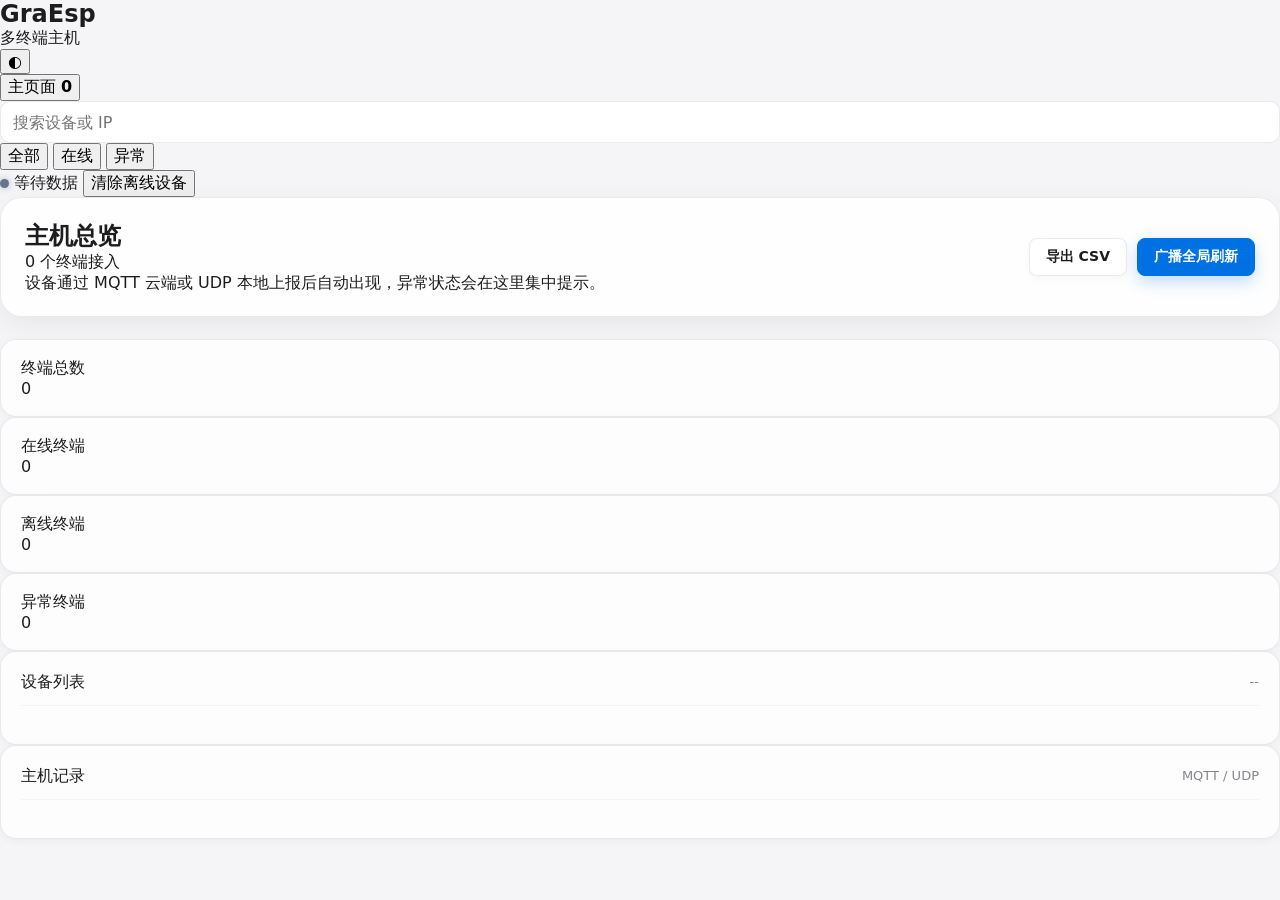
<file: desktop-app/web/index.html>
﻿<!doctype html>
<html lang="zh-CN">
<head>
  <meta charset="utf-8">
  <meta name="viewport" content="width=device-width,initial-scale=1">
  <title>GraEsp 主机控制台</title>
  <link rel="stylesheet" href="/style.css">
</head>
<body>
  <div id="toastHost" class="toast-host" aria-live="polite" aria-atomic="false"></div>
  <div class="shell">
    <aside class="sidebar">
      <div class="brand">
        <div class="brand-text">
          <h1>GraEsp</h1>
          <div class="host">多终端主机</div>
        </div>
        <button id="themeToggle" class="btn-theme" title="切换主题" aria-label="切换主题">◐</button>
      </div>

      <button id="homeNav" class="home-nav active" type="button">
        <span>主页面</span>
        <strong id="homeNavCount">0</strong>
      </button>

      <div class="sidebar-tools">
        <input id="deviceSearch" class="search-input" type="search" placeholder="搜索设备或 IP">
        <div class="filter-row" aria-label="设备筛选">
          <button id="filterAll" class="filter-chip active" type="button">全部</button>
          <button id="filterOnline" class="filter-chip" type="button">在线</button>
          <button id="filterAlert" class="filter-chip" type="button">异常</button>
        </div>
      </div>

      <div class="sidebar-status">
        <span class="badge">
          <span id="hostDot" class="dot"></span>
          <span id="hostState">等待数据</span>
        </span>
        <button id="clearOffline" class="link-btn" type="button">清除离线设备</button>
      </div>

      <div id="deviceList" class="device-list"></div>
    </aside>

    <main class="content">
      <div id="home">
        <section class="topbar">
          <div class="title">
            <h2>主机总览</h2>
            <p id="homeMeta">0 个终端接入</p>
            <p class="title-subtle">设备通过 MQTT 云端或 UDP 本地上报后自动出现，异常状态会在这里集中提示。</p>
          </div>
          <div class="actions">
            <a class="btn" href="/api/export.csv">导出 CSV</a>
            <button id="cmdBroadcast" class="btn primary">广播全局刷新</button>
          </div>
        </section>


        <section class="grid">
          <div class="metric">
            <div class="metric-label">终端总数</div>
            <div id="totalDevices" class="metric-value">0</div>
          </div>
          <div class="metric">
            <div class="metric-label">在线终端</div>
            <div id="onlineDevices" class="metric-value">0</div>
          </div>
          <div class="metric">
            <div class="metric-label">离线终端</div>
            <div id="offlineDevices" class="metric-value">0</div>
          </div>
          <div class="metric">
            <div class="metric-label">异常终端</div>
            <div id="alertDevices" class="metric-value">0</div>
          </div>
        </section>

        <section class="home-layout">
          <div class="panel">
            <div class="panel-head">
              <div class="panel-title">设备列表</div>
              <span id="homeListHint" class="muted">--</span>
            </div>
            <div id="homeDeviceGrid" class="home-device-grid"></div>
          </div>

          <div class="panel">
            <div class="panel-head">
              <div class="panel-title">主机记录</div>
              <span class="muted code-font">MQTT / UDP</span>
            </div>
            <div id="homeEventLog" class="log"></div>
          </div>
        </section>
      </div>

      <div id="dashboard" hidden>
        <section class="topbar">
          <div class="title">
            <h2 id="deviceTitle">--</h2>
            <p id="deviceMeta">--</p>
          </div>
          <div class="actions">
            <button id="backHome" class="btn">返回主页面</button>
            <button id="cmdSelfTest" class="btn">系统自检</button>
            <button id="cmdResetStats" class="btn">清除统计</button>
            <button id="renameSelected" class="btn">备注设备</button>
            <button id="deleteSelected" class="btn danger">删除设备</button>
          </div>
        </section>

        <section id="stateBanner" class="state-banner normal">
          <div>
            <span class="eyebrow">报警状态机</span>
            <strong id="stateBannerTitle">正常监测</strong>
            <p id="stateBannerReason">等待设备数据。</p>
          </div>
          <span id="linkBadge" class="state-pill offline">链路未知</span>
        </section>

        <section class="grid">
          <div class="metric card-state-border">
            <div class="metric-label">当前运行状态</div>
            <div id="state" class="metric-value">--</div>
          </div>
          <div class="metric">
            <div class="metric-label">估计电流</div>
            <div class="metric-value">
              <span id="current">--</span><span class="metric-unit">A</span>
            </div>
          </div>
          <div class="metric">
            <div class="metric-label">过载概率</div>
            <div class="metric-value">
              <span id="prob">--</span><span class="metric-unit">%</span>
            </div>
          </div>
          <div class="metric">
            <div class="metric-label">终端电量</div>
            <div class="metric-value">
              <span id="battery">--</span><span class="metric-unit">%</span>
            </div>
          </div>
        </section>

        <section class="layout">
          <div class="panel chart-panel">
            <div class="panel-head">
              <div class="panel-title">实时趋势曲线</div>
              <div class="seg">
                <button id="seriesThermal" class="active">热特征</button>
                <button id="seriesModel">模型量</button>
              </div>
            </div>
            <div class="canvas-container">
              <canvas id="chart" width="1200" height="360"></canvas>
            </div>
          </div>

          <div class="panel detail-panel">
            <div class="panel-head">
              <div class="panel-title">测温明细</div>
              <span id="onlineBadge" class="state-pill">--</span>
            </div>
            <div class="detail-grid">
              <div class="kv"><span>NTC1 探头</span><strong id="ntc1">--</strong></div>
              <div class="kv"><span>NTC2 探头</span><strong id="ntc2">--</strong></div>
              <div class="kv"><span>环境温度</span><strong id="ambient">--</strong></div>
              <div class="kv"><span>当前温升</span><strong id="rise">--</strong></div>
              <div class="kv"><span>升温速率</span><strong id="rate">--</strong></div>
              <div class="kv"><span>点位温差</span><strong id="diff">--</strong></div>
              <div class="kv"><span>内部自检</span><strong id="selfTest">--</strong></div>
              <div class="kv fault-kv"><span>自检故障项</span><strong id="faultMask">--</strong></div>
              <div class="kv"><span>历史最高温升</span><strong id="maxRise" class="highlight-val">--</strong></div>
              <div class="kv"><span>历史最高电流</span><strong id="maxCurrent" class="highlight-val">--</strong></div>
              <div class="kv"><span>温升偏高次数</span><strong id="tempHighCount">--</strong></div>
              <div class="kv"><span>预警次数</span><strong id="warningCount">--</strong></div>
              <div class="kv"><span>过载次数</span><strong id="alarmCount">--</strong></div>
              <div class="kv"><span>故障次数</span><strong id="faultCount">--</strong></div>
            </div>
          </div>
        </section>

        <section class="panel log-panel">
          <div class="panel-head">
            <div>
              <div class="panel-title">当前设备网络</div>
              <p class="panel-subtitle">让当前在线设备扫描周围 WiFi，选择目标网络后再下发密码。</p>
            </div>
            <span id="deviceProvisionStatus" class="state-pill offline">未提交</span>
          </div>
          <div class="provision-grid device-provision-grid">
            <label class="field">
              <span>目标 WiFi 名称</span>
              <input id="deviceProvisionSsid" placeholder="例如 TT24" maxlength="32" autocomplete="off">
            </label>
            <label class="field">
              <span>目标 WiFi 密码</span>
              <input id="deviceProvisionPassword" type="password" placeholder="留空表示开放网络" maxlength="63" autocomplete="current-password">
            </label>
            <div class="provision-actions">
              <button id="deviceScanWifi" class="btn" type="button">扫描附近 WiFi</button>
              <button id="deviceOnlineProvision" class="btn primary" type="button">连接此 WiFi</button>
              <button id="deviceClearWifi" class="btn danger" type="button">清除当前设备 WiFi</button>
            </div>
          </div>
          <div id="deviceWifiList" class="wifi-list"></div>
        </section>

        <section class="panel log-panel">
          <div class="panel-head">
            <div class="panel-title">设备记录</div>
            <span class="muted code-font">MQTT / UDP telemetry log</span>
          </div>
          <div id="eventLog" class="log"></div>
        </section>
      </div>
    </main>
  </div>
  <script src="/app.js"></script>
</body>
</html>
</file>
<file: style.css>
:root {
  color-scheme: light;
  --bg: #f5f5f7;
  --panel: rgba(255, 255, 255, 0.78);
  --panel-solid: #ffffff;
  --line: rgba(0, 0, 0, 0.08);
  --line-light: rgba(0, 0, 0, 0.04);
  --text: #1d1d1f;
  --muted: #86868b;
  --soft: #e8e8ed;
  --card-bg: rgba(0, 0, 0, 0.025);
  --blue: #0071e3;
  --green: #24b253;
  --yellow: #ca8a04;
  --orange: #ea580c;
  --red: #d9383a;
  --purple: #8b5cf6;
  --shadow-sm: 0 2px 8px rgba(0, 0, 0, 0.04);
  --shadow-md: 0 8px 28px rgba(0, 0, 0, 0.06);
  --chart-grid: rgba(0, 0, 0, 0.06);
  --chart-text: #86868b;
  font-family: system-ui, -apple-system, BlinkMacSystemFont, "Segoe UI", Roboto, sans-serif;
  -webkit-font-smoothing: antialiased;
}

* { box-sizing: border-box; }

[hidden] { display: none !important; }

body {
  margin: 0;
  min-height: 100vh;
  background: var(--bg);
  color: var(--text);
  overflow-x: hidden;
}

button, input { font: inherit; }
h1, h2, p { margin: 0; }

.login-view {
  min-height: 100vh;
  display: grid;
  place-items: center;
  padding: 24px;
  background:
    radial-gradient(circle at 18% 16%, rgba(0, 113, 227, 0.10), transparent 28%),
    radial-gradient(circle at 78% 24%, rgba(36, 178, 83, 0.08), transparent 28%),
    var(--bg);
}

.login-card {
  width: min(420px, 100%);
  background: rgba(255, 255, 255, 0.86);
  border: 1px solid rgba(255, 255, 255, 0.72);
  border-radius: 18px;
  box-shadow: 0 24px 70px rgba(0, 0, 0, 0.10);
  backdrop-filter: blur(22px);
  -webkit-backdrop-filter: blur(22px);
  padding: 30px;
}

.login-card h1 {
  margin-top: 2px;
  font-size: 30px;
  font-weight: 800;
  letter-spacing: 0;
}

.login-card label {
  display: block;
  margin-top: 16px;
}

.remember-row {
  display: flex !important;
  align-items: center;
  gap: 8px;
  color: var(--muted);
  font-size: 13px;
}

.remember-row input {
  width: 16px;
  min-height: 16px;
  padding: 0;
}

.remember-row span { margin: 0; }
.login-submit { width: 100%; margin-top: 18px; }

.login-error {
  min-height: 18px;
  margin-top: 12px;
  color: var(--red);
  font-size: 13px;
}

.app-shell {
  width: min(1360px, calc(100% - 48px));
  margin: 0 auto;
  padding: 28px 0 42px;
}

.topbar {
  display: flex;
  align-items: center;
  justify-content: space-between;
  gap: 20px;
  margin-bottom: 22px;
  padding: 22px 24px;
  border: 1px solid var(--line);
  border-radius: 22px;
  background: rgba(255, 255, 255, 0.86);
  box-shadow: var(--shadow-md);
  backdrop-filter: blur(20px);
  -webkit-backdrop-filter: blur(20px);
}

.topbar h1 {
  margin: 2px 0 6px;
  font-size: clamp(28px, 4vw, 40px);
  font-weight: 850;
  letter-spacing: 0;
}

.eyebrow {
  color: var(--blue);
  font-size: 12px;
  font-weight: 800;
  letter-spacing: 0;
}

.muted,
.panel-head p,
.compact p {
  color: var(--muted);
  font-size: 13px;
  line-height: 1.55;
}

.status-card {
  min-width: 188px;
  padding: 13px 15px;
  display: grid;
  gap: 4px;
  border: 1px solid var(--line);
  border-radius: 16px;
  background: var(--card-bg);
}

.status-card strong { font-size: 16px; }
.status-card small { color: var(--muted); }

.link-action {
  width: fit-content;
  border: 0;
  background: transparent;
  color: var(--blue);
  padding: 0;
  margin-top: 4px;
  text-align: left;
  cursor: pointer;
  font-size: 12px;
  font-weight: 700;
}

.dot {
  width: 9px;
  height: 9px;
  border-radius: 50%;
  background: #64748b;
  display: inline-block;
  box-shadow: 0 0 6px rgba(100, 116, 139, 0.5);
}

.dot.online {
  background: var(--green);
  box-shadow: 0 0 10px rgba(36, 178, 83, 0.45);
}

.dot.error {
  background: var(--red);
  box-shadow: 0 0 10px rgba(217, 56, 58, 0.38);
}

.panel,
.metric,
.state-banner {
  border: 1px solid var(--line);
  border-radius: 16px;
  background: var(--panel);
  box-shadow: var(--shadow-sm);
  backdrop-filter: blur(18px);
  -webkit-backdrop-filter: blur(18px);
}

.panel { padding: 20px; }

.panel-head {
  display: flex;
  align-items: center;
  justify-content: space-between;
  gap: 16px;
  margin-bottom: 18px;
  padding-bottom: 12px;
  border-bottom: 1px solid var(--line-light);
}

.panel-head.compact {
  margin-bottom: 14px;
}

.panel-head h2 {
  font-size: 17px;
  font-weight: 760;
  letter-spacing: 0;
}

.actions,
.command-row {
  display: flex;
  gap: 10px;
  flex-wrap: wrap;
  justify-content: flex-end;
}

.actions.left {
  justify-content: flex-start;
  margin-top: 10px;
}

.btn,
.icon-btn {
  min-height: 38px;
  border: 1px solid var(--line);
  border-radius: 8px;
  padding: 0 16px;
  background: var(--panel-solid);
  color: var(--text);
  cursor: pointer;
  box-shadow: var(--shadow-sm);
  text-decoration: none;
  display: inline-flex;
  align-items: center;
  justify-content: center;
  font-size: 14px;
  font-weight: 650;
  transition: background 0.2s ease, border-color 0.2s ease, box-shadow 0.2s ease, transform 0.2s ease;
}

.btn:hover:not(:disabled),
.icon-btn:hover:not(:disabled) {
  transform: translateY(-1px);
  background: var(--soft);
  border-color: rgba(0, 113, 227, 0.26);
}

.btn.primary {
  background: var(--blue);
  color: #ffffff;
  border-color: var(--blue);
  box-shadow: 0 6px 16px rgba(0, 113, 227, 0.24);
}

.btn.primary:hover:not(:disabled) {
  background: #005bb5;
  border-color: #005bb5;
}

.btn.danger {
  color: var(--red);
}

.btn.danger:hover:not(:disabled) {
  background: rgba(217, 56, 58, 0.08);
  border-color: rgba(217, 56, 58, 0.28);
}

.btn:disabled {
  opacity: 0.42;
  cursor: not-allowed;
}

.form-grid {
  display: grid;
  grid-template-columns: repeat(2, minmax(0, 1fr));
  gap: 12px;
}

label span {
  display: block;
  color: var(--muted);
  font-size: 12px;
  font-weight: 700;
  margin-bottom: 7px;
}

input {
  width: 100%;
  min-height: 42px;
  border: 1px solid var(--line);
  border-radius: 10px;
  padding: 0 12px;
  background: var(--panel-solid);
  color: var(--text);
  outline: none;
  box-shadow: inset 0 1px 0 rgba(255, 255, 255, 0.78);
}

input:focus {
  border-color: rgba(0, 113, 227, 0.45);
  box-shadow: 0 0 0 3px rgba(0, 113, 227, 0.08);
}

.metric-grid {
  display: grid;
  grid-template-columns: repeat(4, minmax(0, 1fr));
  gap: 16px;
}

.overview-grid {
  margin-bottom: 18px;
}

.metric {
  padding: 18px 20px;
}

.metric span {
  color: var(--muted);
  font-size: 13px;
  font-weight: 700;
}

.metric strong {
  display: block;
  margin-top: 10px;
  font-size: 30px;
  line-height: 1;
  font-weight: 820;
  letter-spacing: 0;
}

.metric b {
  font-weight: 820;
}

.settings-panel,
.provision-guide,
.command-panel,
.log-panel {
  margin-top: 16px;
}

.provision-steps {
  display: grid;
  grid-template-columns: repeat(3, minmax(0, 1fr));
  gap: 12px;
}

.provision-steps div {
  border: 1px solid var(--line);
  border-radius: 12px;
  padding: 14px;
  background: var(--card-bg);
}

.provision-steps span {
  width: 26px;
  height: 26px;
  border-radius: 999px;
  display: inline-grid;
  place-items: center;
  background: rgba(0, 113, 227, 0.10);
  color: var(--blue);
  font-size: 12px;
  font-weight: 800;
  margin-bottom: 10px;
}

.provision-steps strong {
  display: block;
  font-size: 14px;
  margin-bottom: 5px;
}

.provision-steps p {
  color: var(--muted);
  font-size: 12px;
  line-height: 1.5;
  overflow-wrap: anywhere;
}

.home-grid {
  display: grid;
  grid-template-columns: minmax(0, 1.35fr) minmax(320px, 0.75fr);
  gap: 16px;
  margin-top: 16px;
}

.home-device-grid {
  display: grid;
  grid-template-columns: repeat(2, minmax(0, 1fr));
  gap: 12px;
}

.home-device {
  border: 1px solid var(--line);
  border-radius: 12px;
  padding: 14px;
  background: var(--card-bg);
  cursor: pointer;
  display: grid;
  gap: 12px;
  color: var(--text);
  transition: background 0.2s ease, border-color 0.2s ease, box-shadow 0.2s ease, transform 0.2s ease;
}

.home-device:hover {
  transform: translateY(-1px);
  background: rgba(0, 113, 227, 0.045);
  border-color: rgba(0, 113, 227, 0.25);
  box-shadow: var(--shadow-sm);
}

.home-device.active {
  background: rgba(0, 113, 227, 0.06);
  border-color: rgba(0, 113, 227, 0.34);
  box-shadow: var(--shadow-sm);
}

.home-device.offline { opacity: 0.62; }

.home-device.alerting {
  border-color: rgba(217, 56, 58, 0.35);
  background: rgba(217, 56, 58, 0.05);
}

.home-device-head {
  display: flex;
  align-items: center;
  justify-content: space-between;
  gap: 10px;
}

.home-device-head strong {
  min-width: 0;
  overflow-wrap: anywhere;
  font-size: 15px;
}

.home-device-meta {
  color: var(--muted);
  font-size: 12px;
  overflow-wrap: anywhere;
}

.home-device-values {
  display: grid;
  grid-template-columns: repeat(3, minmax(0, 1fr));
  gap: 8px;
}

.home-device-values div {
  border: 1px solid var(--line-light);
  border-radius: 8px;
  padding: 8px;
  background: var(--panel-solid);
}

.home-device-values span,
.home-device-values strong {
  display: block;
}

.home-device-values span {
  color: var(--muted);
  font-size: 11px;
}

.home-device-values strong {
  margin-top: 3px;
  font-size: 13px;
  overflow-wrap: anywhere;
}

.home-empty {
  grid-column: 1 / -1;
  min-height: 170px;
  display: grid;
  place-items: center;
  border: 1px dashed var(--line);
  border-radius: 12px;
  color: var(--muted);
  text-align: center;
  padding: 24px;
  background: var(--card-bg);
}

.detail-top {
  display: flex;
  align-items: center;
  gap: 14px;
  margin-bottom: 16px;
  padding: 18px 20px;
  border: 1px solid var(--line);
  border-radius: 18px;
  background: rgba(255, 255, 255, 0.86);
  box-shadow: var(--shadow-sm);
}

.detail-top h2 {
  font-size: 24px;
  font-weight: 820;
}

.detail-grid {
  display: grid;
  grid-template-columns: minmax(0, 1.4fr) minmax(320px, 0.7fr);
  gap: 16px;
  margin-top: 16px;
}

.state-banner {
  padding: 18px 20px;
  display: flex;
  justify-content: space-between;
  gap: 18px;
  align-items: center;
  margin-bottom: 16px;
}

.state-banner strong {
  display: block;
  font-size: 23px;
  margin: 4px 0 5px;
}

.state-banner.normal { border-color: rgba(36, 178, 83, 0.28); }
.state-banner.warning,
.state-banner.temp_high { border-color: rgba(202, 138, 4, 0.32); }
.state-banner.overload,
.state-banner.fault { border-color: rgba(217, 56, 58, 0.36); }

.pill {
  display: inline-flex;
  align-items: center;
  border-radius: 6px;
  padding: 5px 10px;
  font-size: 12px;
  font-weight: 700;
  white-space: nowrap;
  background: var(--soft);
  color: var(--muted);
}

.pill.online {
  background: rgba(36, 178, 83, 0.14);
  color: var(--green);
}

.pill.stale {
  background: rgba(202, 138, 4, 0.14);
  color: var(--yellow);
}

.pill.offline {
  background: rgba(217, 56, 58, 0.12);
  color: var(--red);
}

.seg {
  display: inline-flex;
  align-items: center;
  gap: 3px;
  padding: 3px;
  border: 1px solid var(--line);
  border-radius: 8px;
  background: var(--soft);
}

.seg button {
  border: 0;
  background: transparent;
  color: var(--muted);
  border-radius: 6px;
  min-height: 30px;
  padding: 0 12px;
  cursor: pointer;
  font-size: 12px;
  font-weight: 700;
}

.seg button.active {
  background: var(--panel-solid);
  color: var(--text);
  box-shadow: var(--shadow-sm);
}

.chart-panel {
  min-height: 430px;
}

.chart-legend {
  display: flex;
  flex-wrap: wrap;
  gap: 10px 16px;
  margin: -4px 0 10px;
  color: var(--muted);
  font-size: 12px;
}

.chart-legend span {
  display: inline-flex;
  align-items: center;
  gap: 6px;
}

.chart-legend i {
  width: 9px;
  height: 9px;
  border-radius: 999px;
  display: inline-block;
}

.canvas-container {
  width: 100%;
  position: relative;
}

canvas {
  width: 100% !important;
  height: 320px !important;
  display: block;
}

.kv-grid {
  display: grid;
  grid-template-columns: repeat(3, minmax(0, 1fr));
  gap: 10px;
}

.kv-grid > div {
  border: 1px solid var(--line-light);
  border-radius: 10px;
  padding: 12px;
  background: var(--card-bg);
}

.kv-grid span {
  color: var(--muted);
  font-size: 12px;
  display: block;
  margin-bottom: 6px;
}

.kv-grid strong {
  font-size: 15px;
  overflow-wrap: anywhere;
}

.kv-grid .wide {
  grid-column: 1 / -1;
}

#faultText.fault {
  color: var(--red);
}

.wifi-box {
  display: grid;
  gap: 12px;
}

.wifi-list {
  margin-top: 2px;
  display: grid;
  gap: 8px;
}

.wifi-row {
  display: flex;
  align-items: center;
  justify-content: space-between;
  gap: 12px;
  padding: 11px 12px;
  border: 1px solid var(--line);
  border-radius: 10px;
  background: var(--card-bg);
  cursor: pointer;
}

.wifi-row:hover {
  background: rgba(0, 113, 227, 0.05);
  border-color: rgba(0, 113, 227, 0.24);
}

.wifi-row strong {
  font-size: 14px;
}

.wifi-row span {
  color: var(--muted);
  font-size: 12px;
}

.log-list {
  display: grid;
  gap: 8px;
  max-height: 230px;
  overflow: auto;
}

.log-row {
  padding: 10px 12px;
  border: 1px solid var(--line-light);
  border-radius: 10px;
  background: var(--card-bg);
  color: var(--muted);
  font-size: 13px;
}

.log-row.fault {
  color: var(--red);
  border-color: rgba(217, 56, 58, 0.22);
}

@media (max-width: 980px) {
  .app-shell {
    width: min(100% - 28px, 1360px);
    padding-top: 18px;
  }

  .topbar,
  .panel-head {
    align-items: flex-start;
    flex-direction: column;
  }

  .home-grid,
  .detail-grid {
    grid-template-columns: 1fr;
  }

  .metric-grid {
    grid-template-columns: repeat(2, minmax(0, 1fr));
  }

  .form-grid,
  .kv-grid,
  .provision-steps {
    grid-template-columns: 1fr;
  }

  .home-device-grid {
    grid-template-columns: 1fr;
  }

  .detail-top {
    align-items: flex-start;
    flex-direction: column;
  }
}

@media (max-width: 560px) {
  .app-shell {
    width: min(100% - 20px, 1360px);
  }

  .topbar,
  .panel,
  .detail-top,
  .state-banner {
    border-radius: 14px;
  }

  .metric-grid {
    grid-template-columns: 1fr;
  }

  .state-banner {
    flex-direction: column;
    align-items: flex-start;
  }

  .login-card {
    padding: 22px;
  }
}
</file>
